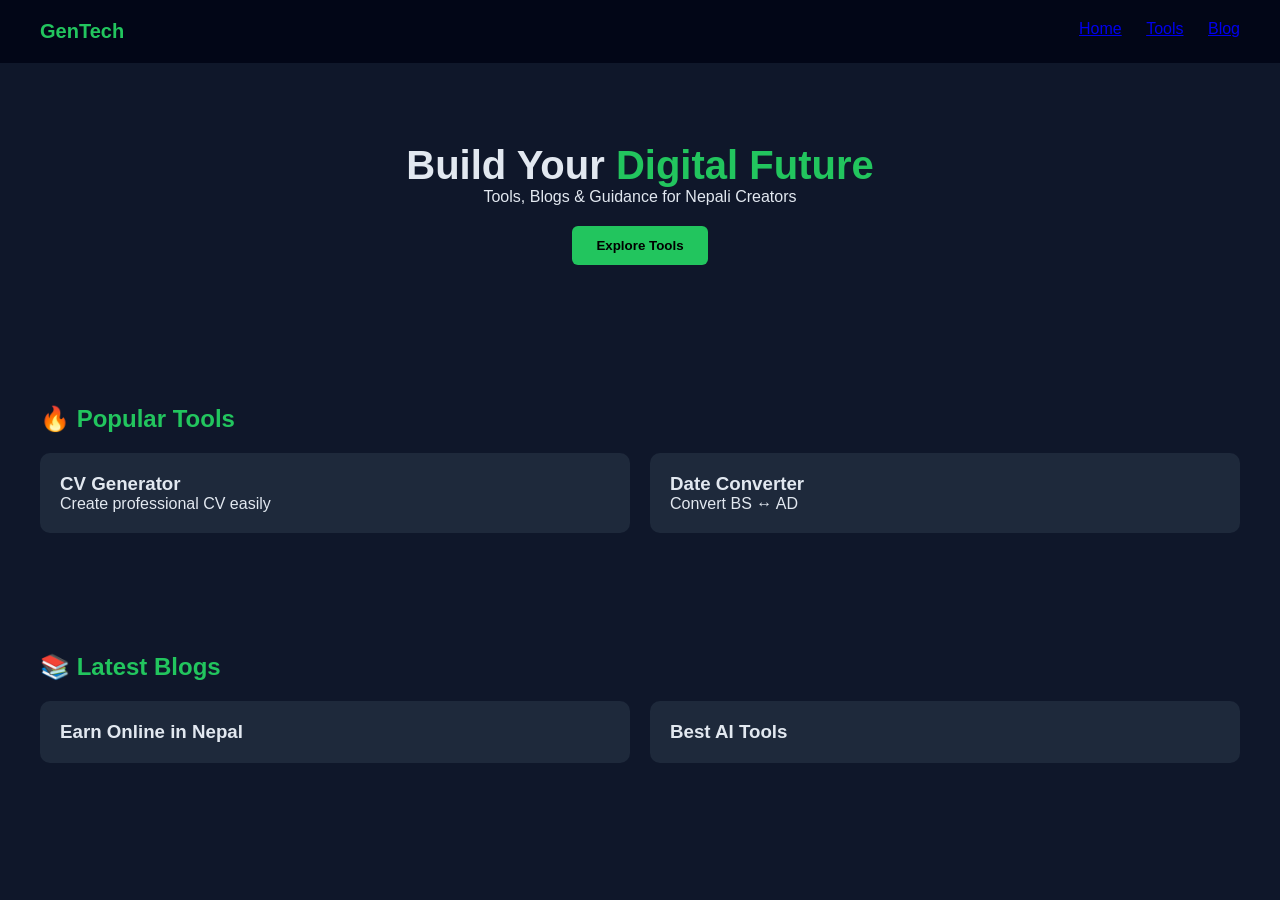
<file: index.html>
<!DOCTYPE html>
<html>
<head>
  <title>GenTech</title>
  <link rel="stylesheet" href="style.css">
</head>
<body>

<!-- NAVBAR -->
<div class="navbar">
  <div class="logo">GenTech</div>
  <div class="nav-links">
    <a href="index.html">Home</a>
    <a href="tools.html">Tools</a>
    <a href="blog.html">Blog</a>
  </div>
</div>

<!-- HERO -->
<section class="hero fade">
  <h1>Build Your <span>Digital Future</span></h1>
  <p>Tools, Blogs & Guidance for Nepali Creators</p>
  <button class="btn">Explore Tools</button>
</section>

<!-- TOOLS PREVIEW -->
<section class="section">
  <h2>🔥 Popular Tools</h2>
  <div class="grid">
    <div class="card">
      <h3>CV Generator</h3>
      <p>Create professional CV easily</p>
    </div>
    <div class="card">
      <h3>Date Converter</h3>
      <p>Convert BS ↔ AD</p>
    </div>
  </div>
</section>

<!-- BLOG PREVIEW -->
<section class="section">
  <h2>📚 Latest Blogs</h2>
  <div class="grid">
    <div class="card">
      <h3>Earn Online in Nepal</h3>
    </div>
    <div class="card">
      <h3>Best AI Tools</h3>
    </div>
  </div>
</section>

</body>
</html>
</file>
<file: style.css>
:root {
  --primary: #22c55e;
  --accent: #ef4444;
  --bg: #0f172a;
  --card: #1e293b;
  --text: #e2e8f0;
}

/* RESET */
* {
  margin: 0;
  padding: 0;
  box-sizing: border-box;
}

/* BODY */
body {
  font-family: "Segoe UI", sans-serif;
  background: var(--bg);
  color: var(--text);
}

/* NAVBAR */
.navbar {
  display: flex;
  justify-content: space-between;
  padding: 20px 40px;
  background: #020617;
  position: sticky;
  top: 0;
}

.logo {
  font-size: 20px;
  font-weight: bold;
  color: var(--primary);
}

.nav-links a {
  margin-left: 20px;
  transition: 0.3s;
}

.nav-links a:hover {
  color: var(--primary);
}

/* HERO */
.hero {
  text-align: center;
  padding: 80px 20px;
}

.hero h1 {
  font-size: 40px;
}

.hero span {
  color: var(--primary);
}

.btn {
  margin-top: 20px;
  padding: 12px 24px;
  background: var(--primary);
  border: none;
  border-radius: 6px;
  cursor: pointer;
  font-weight: bold;
}

.btn:hover {
  background: var(--accent);
  color: white;
}

/* SECTION */
.section {
  padding: 60px 40px;
}

.section h2 {
  margin-bottom: 20px;
  color: var(--primary);
}

/* GRID */
.grid {
  display: grid;
  grid-template-columns: repeat(auto-fit, minmax(220px, 1fr));
  gap: 20px;
}

/* CARD */
.card {
  background: var(--card);
  padding: 20px;
  border-radius: 10px;
  transition: 0.3s;
}

.card:hover {
  transform: translateY(-6px);
  border: 1px solid var(--primary);
}

/* INPUTS */
input, textarea {
  display: block;
  margin: 10px 0;
  padding: 10px;
  width: 250px;
  border-radius: 5px;
  border: none;
}

/* ANIMATION */
.fade {
  animation: fadeIn 1s ease-in;
}

@keyframes fadeIn {
  from {opacity: 0;}
  to {opacity: 1;}
}
</file>
